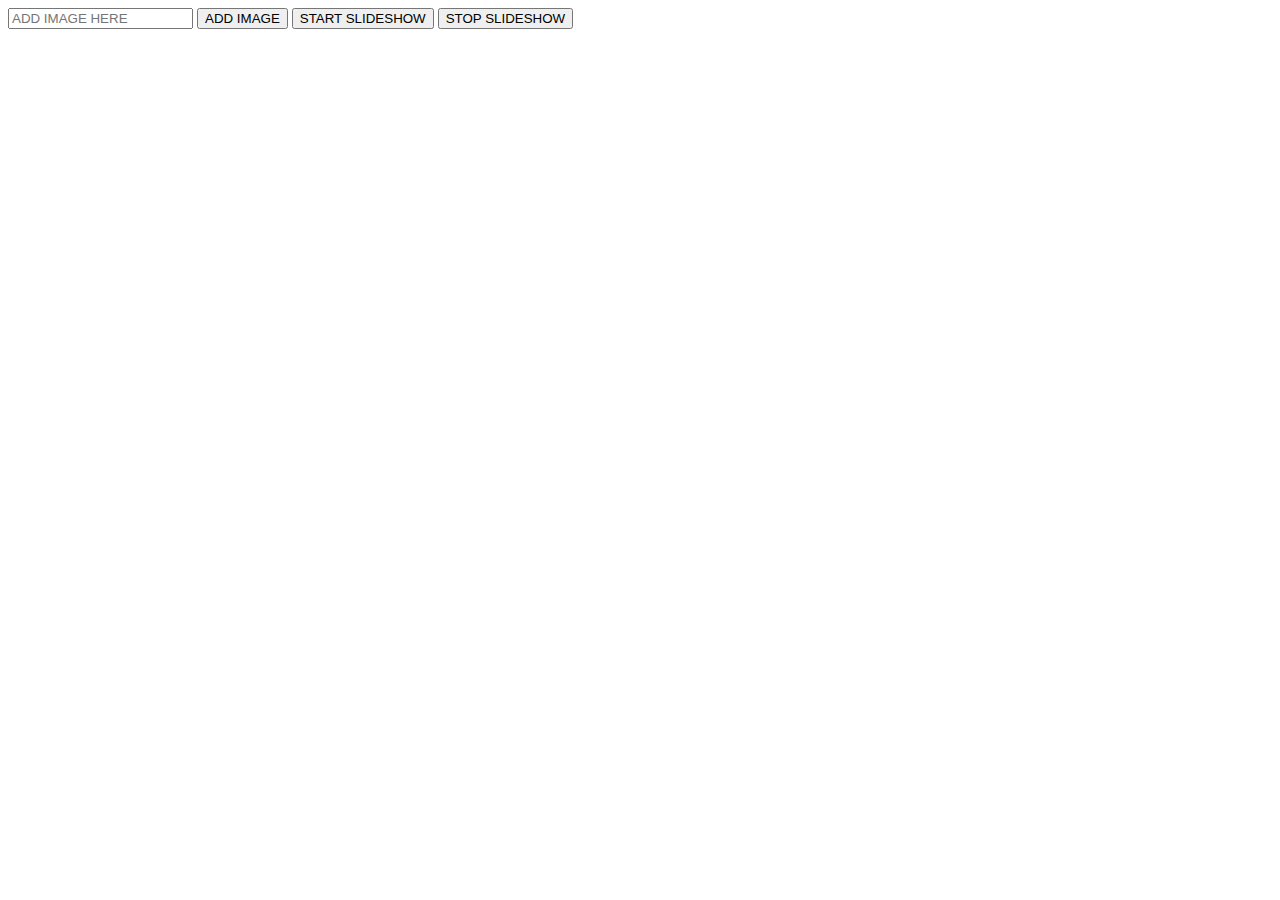
<file: ALBUM MAKER/index.html>
<!DOCTYPE html>
<html lang="en">
<head>
    <meta charset="UTF-8">
    <meta http-equiv="X-UA-Compatible" content="IE=edge">
    <meta name="viewport" content="width=device-width, initial-scale=1.0">
    <title>ALBUM MAKER</title>
    <link rel="stylesheet" href="./styles/index.css">
</head>
<body>
    <input type="url" id="image" placeholder="ADD IMAGE HERE">
    <button id="add">ADD IMAGE</button>

    
    <button id="start">START SLIDESHOW</button>
    <button id="stop">STOP SLIDESHOW</button>
    <div id="container"></div>
</body>
</html>

<script src="./scripts/index.js"></script>
</file>
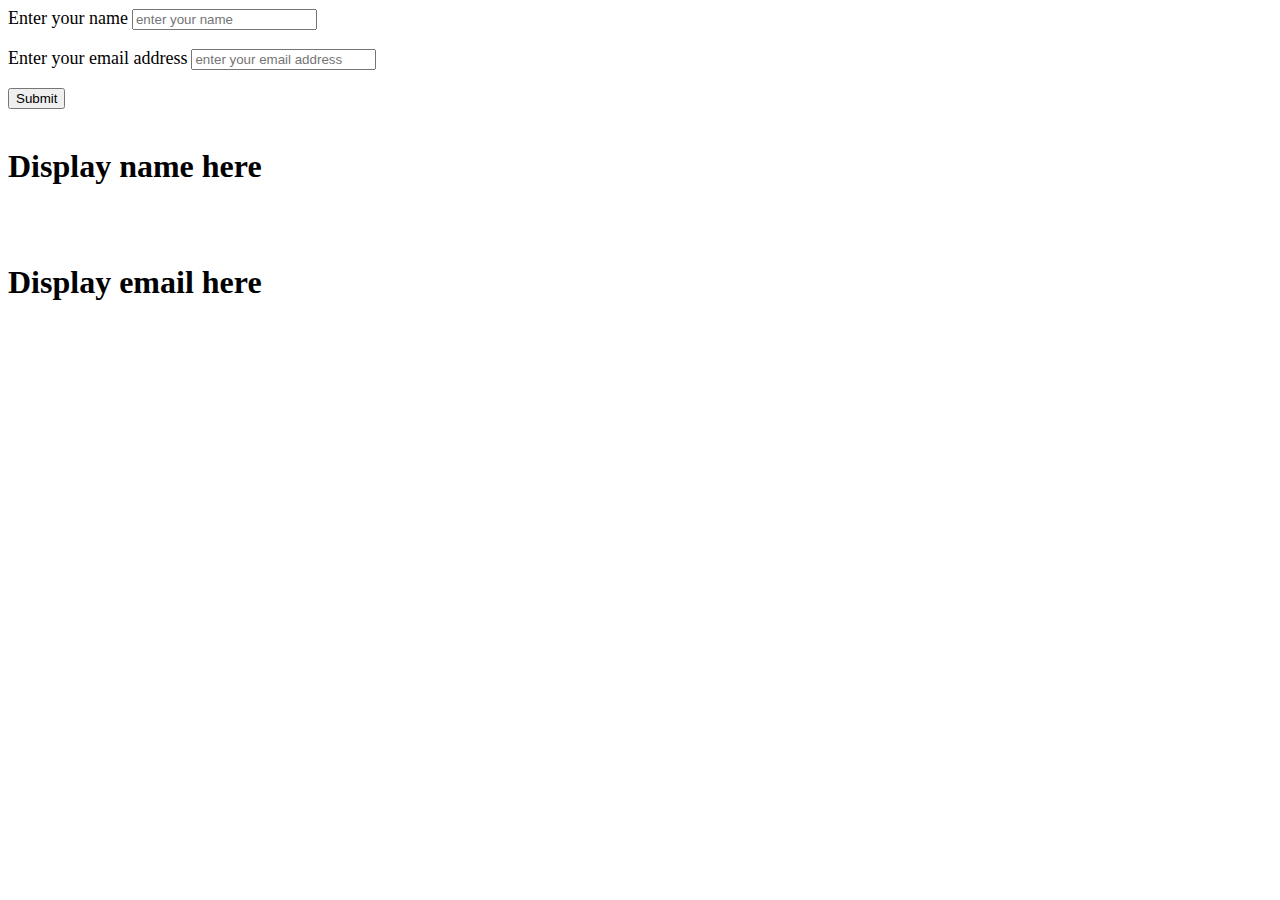
<file: form/index.html>
<!DOCTYPE html>
<html lang="en">
<head>
    <meta charset="UTF-8">
    <meta name="viewport" content="width=device-width, initial-scale=1.0">
    <title>Form Practice</title>
    <link rel="stylesheet" href="styles.css">
</head>
<body>
        <label class="enter_Value">Enter your name</label>
        <input id="name" type="text" placeholder="enter your name"/><br><br>
        
        <label class="enter_Value" for="email">Enter your email address</label>
        <input type="mail" id="email" placeholder="enter your email address"/><br><br>

        <button onclick="getData()">Submit</button><br><br>

        <h1 id="nameDisplay">Display name here</h1><br><br>
        <h1 id="emailDisplay">Display email here</h1>
</body>
</html>

<script src="script.js"></script>
</file>
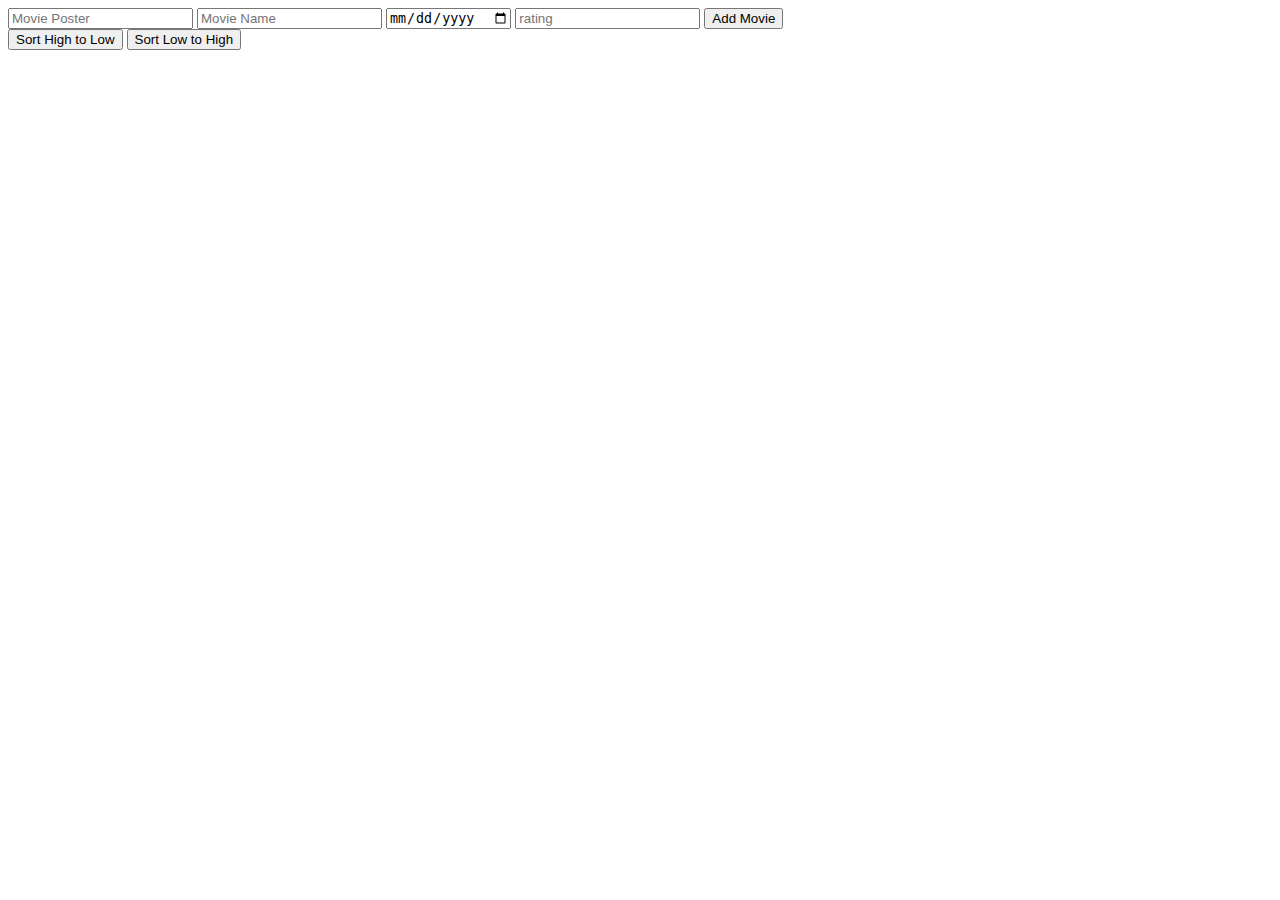
<file: Movie App 2/index.html>
<!DOCTYPE html>
<html lang="en">
<head>
    <meta charset="UTF-8">
    <meta http-equiv="X-UA-Compatible" content="IE=edge">
    <meta name="viewport" content="width=device-width, initial-scale=1.0">
    <title>Movie App 2</title>
    <link rel="stylesheet" href="./styles/index.css">
</head>
<body>
    <form id="form">
        <input type="url" id="image" placeholder="Movie Poster">
        <input type="text" id="name" placeholder="Movie Name">
        <input type="date" id="date">
        <input type="number" id="rating" placeholder="rating">
        <button id="add">Add Movie</button>
    </form>

    <button id="sortHL">Sort High to Low</button>
    <button id="sortLH">Sort Low to High</button>
    <div id="container"></div>
</body>
</html>

<script src="./scripts/index.js"></script>
</file>
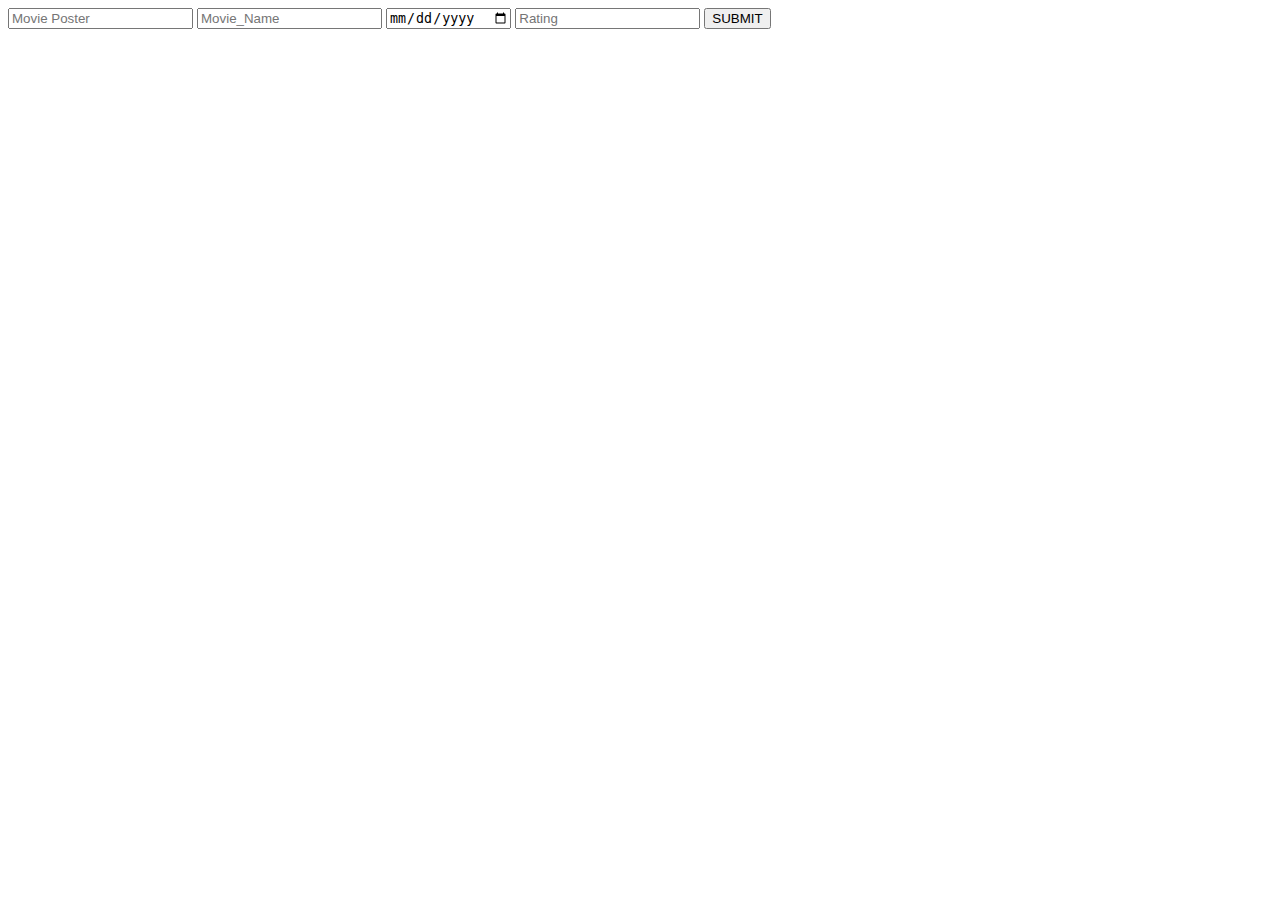
<file: MovirApp1/index.html>
<!DOCTYPE html>
<html lang="en">
<head>
    <meta charset="UTF-8">
    <meta http-equiv="X-UA-Compatible" content="IE=edge">
    <meta name="viewport" content="width=device-width, initial-scale=1.0">
    <title>Movie App 1</title>
    <link rel="stylesheet" href="./styles/index.css">
</head>
<body>
    <form id="form">
    <input type="url" id="movie_poster" placeholder="Movie Poster">
    <input type="text" id="name" placeholder="Movie_Name">
    <input type="date" id="date">
    <input type="number" id="rating" placeholder="Rating">
    <button id="add">SUBMIT</button>
    </form>
    <div id="container"></div>
</body>
</html>

<script src="./scripts/index.js"></script>
</file>
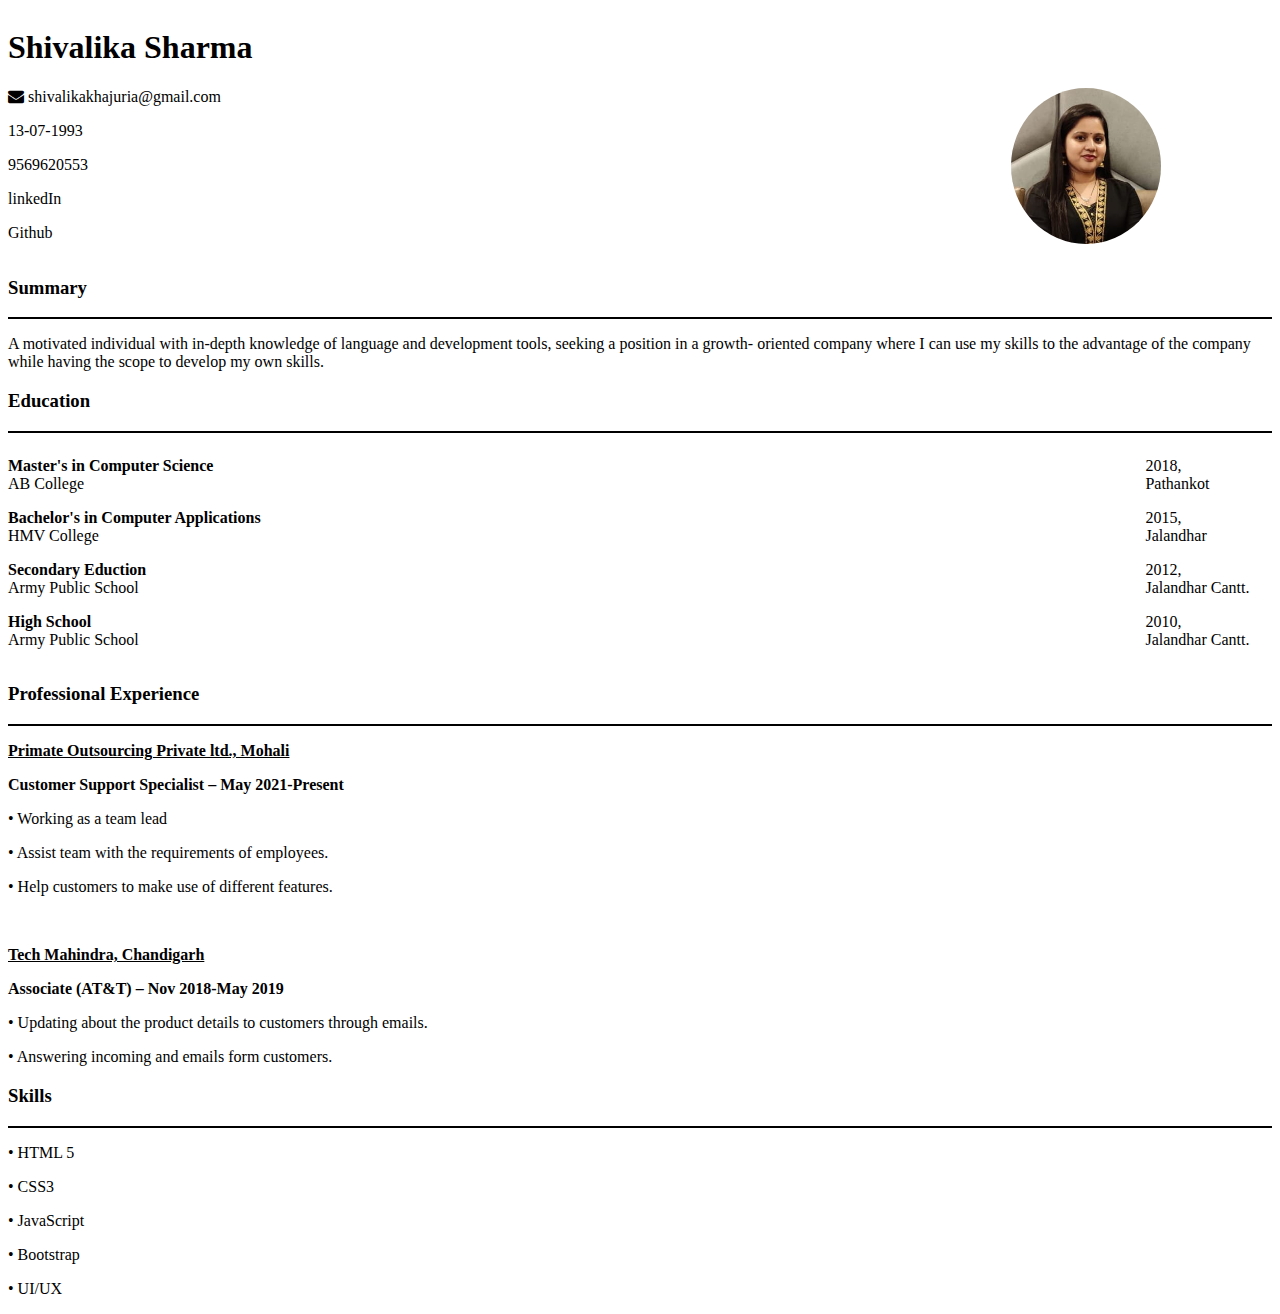
<file: Resume-Project/index.html>
<!DOCTYPE html>
<html lang="en">
<head>
    <meta charset="UTF-8">
    <meta name="viewport" content="width=device-width, initial-scale=1.0">
    <title>Resume</title>
    <link rel="stylesheet" href="https://cdnjs.cloudflare.com/ajax/libs/font-awesome/4.7.0/css/font-awesome.min.css">
    <style>
   .email:link{
    color:black;
    background-color: transparent;
    text-decoration: none;
   }
   .linkedin{
    color:black;
    text-decoration: none;
   }
   .github{
    color:black;
    text-decoration: none;
   }
   .profile_box{
    display: flex;
   }
   .profile_box2{
    margin-top: 80px;
    margin-left:60%;
   }
   
   .profile_img{
    border-radius: 50%;
    width:150px;
   }
   hr{
    border:1px solid black
   }
   .main_box{
    display: flex;
    gap:70%;
   }

    </style>
</head>
<body>
    <div class="profile_box">
        <div class="profile_box1">  
            <h1>Shivalika Sharma</h1> 
            <p><a class="email" href="mailto:shivalikakhajuria@gmail.com"><i class="fa-solid fa fa-envelope"></i> shivalikakhajuria@gmail.com</a></p>
            <p><span class="fa-solid fa-calendar-days"></span> 13-07-1993</p>
            <p>9569620553</p>
            <p><a class="linkedin" href="https://www.linkedin.com/in/shivalika-sharma-b7aa18190/">linkedIn</a></p>
            <p><a class="github" href="https://github.com/Shivi-net">Github</a></p>
        </div>
        <div class="profile_box2">
            <img class="profile_img" src="./Shivalika Sharma.jpeg" alt="shivalika">
        </div>
    </div>
   
    
    <!-- Summary -->
    <h3>Summary</h3>
    <hr>
    <p>A motivated individual with in-depth knowledge of language and development tools, seeking a position in a growth-
        oriented company where I can use my skills to the advantage of the company while having the scope to develop my own
        skills.</p>
    
    <!--Education  -->
    <h3>Education</h3>
    <hr>
    <div class="main_box">
        <div class="box1">
            <p><b>Master's in Computer Science</b><br>AB College</p>
            <p><b>Bachelor's in Computer Applications</b><br>HMV College</p>
            <p><b>Secondary Eduction</b><br>Army Public School</p>
            <p><b>High School</b><br>Army Public School</p>   
        </div>
        <div class="box2">
            <p>2018,<br>Pathankot</p>
            <p>2015,<br>Jalandhar</p>
            <p>2012,<br>Jalandhar Cantt.</p>
            <p>2010,<br>Jalandhar Cantt.</p>
        </div>
    </div>

    <!-- Professional Experience -->
    <h3>Professional Experience</h3>
    <hr>
    <p><b><u>Primate Outsourcing Private ltd., Mohali</u></b></p>
    <p><b>Customer Support Specialist – May 2021-Present</b></p>   
    <p>• Working as a team lead</p>  
    <p>• Assist team with the requirements of employees.</p>
    <p>• Help customers to make use of different features.</p> 
    <br> 
    <p><b><u>Tech Mahindra, Chandigarh</u></b></p>  
    <p><b>Associate (AT&T) – Nov 2018-May 2019</b></p>
    <p>• Updating about the product details to customers through emails.</p>
    <p>• Answering incoming and emails form customers.</p>

    <!-- Skills -->
    <h3>Skills</h3>
    <hr>
    <p>• HTML 5</p>
    <p>• CSS3</p>
    <p>• JavaScript</p>
    <p>• Bootstrap</p>
    <p>• UI/UX</p>
</body>
</html>
</file>
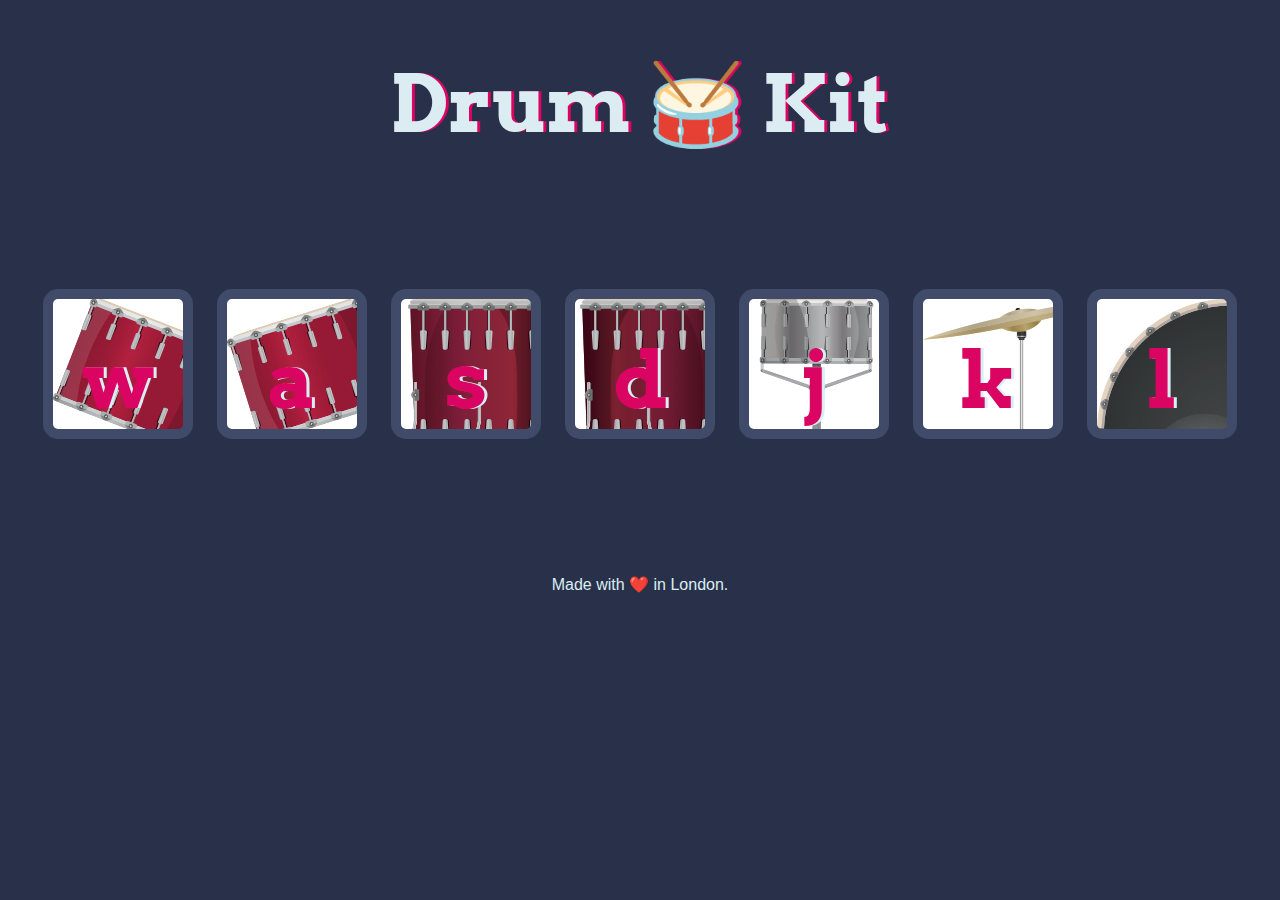
<file: Drum+Kit+Starting+Files/Drum Kit Starting Files/index.html>
<!DOCTYPE html>
<html lang="en" dir="ltr">

<head>
  <meta charset="utf-8">
  <title>Drum Kit</title>
  <link rel="stylesheet" href="styles.css">
  <link href="https://fonts.googleapis.com/css?family=Arvo" rel="stylesheet">
</head>

<body>

  <h1 id="title">Drum 🥁 Kit</h1>
  <div class="set">
    <button class="w drum">w</button>
    <button class="a drum">a</button>
    <button class="s drum">s</button>
    <button class="d drum">d</button>
    <button class="j drum">j</button>
    <button class="k drum">k</button>
    <button class="l drum">l</button>
  </div>


  <footer>
    Made with ❤️ in London.
  </footer>
  <script src="./index.js"></script>
</body>

</html>
</file>
<file: ALBUM MAKER/styles/index.css>
#container>img{
    width:500px;
    height:300px;
}
</file>
<file: form/styles.css>
.enter_Value{
    font-size:large;
    
}
</file>
<file: Movie App 2/styles/index.css>
#container{
    display: grid;
    grid-template-columns: repeat(3,1fr);
    text-align: center;
    margin-top: 30px;
}
</file>
<file: MovirApp1/styles/index.css>
#container{
    display: grid;
    grid-template-columns: repeat(3,1fr);
    /* border:1px solid black; */
    margin-top: 30px;
    /* margin-left: 50px; */
    text-align: center;
}
</file>
<file: Drum+Kit+Starting+Files/Drum Kit Starting Files/styles.css>
body {
  text-align: center;
  background-color: #283149;
}

h1 {
  font-size: 5rem;
  color: #DBEDF3;
  font-family: "Arvo", cursive;
  text-shadow: 3px 0 #DA0463;

}

footer {
  color: #DBEDF3;
  font-family: sans-serif;
}

.w {
     background : url("./images/tom1.png")
}

.a {
      background: url("./images/tom2.png");
}

.s {
      background: url("./images/tom3.png");
}

.d {
     background: url("./images/tom4.png");
}

.j {
     background: url("./images/snare.png");
}

.k {
      background: url("./images/crash.png");
}

.l {
      background: url("./images/kick.png");
}

.set {
  margin: 10% auto;
}

.game-over {
  background-color: red;
  opacity: 0.8;
}

.pressed {
  box-shadow: 0 3px 4px 0 #DBEDF3;
  opacity: 0.5;
}

.red {
  color: red;
}

.drum {
  outline: none;
  border: 10px solid #404B69;
  font-size: 5rem;
  font-family: 'Arvo', cursive;
  line-height: 2;
  font-weight: 900;
  color: #DA0463;
  text-shadow: 3px 0 #DBEDF3;
  border-radius: 15px;
  display: inline-block;
  width: 150px;
  height: 150px;
  text-align: center;
  margin: 10px;
  background-color: white;
}
</file>
